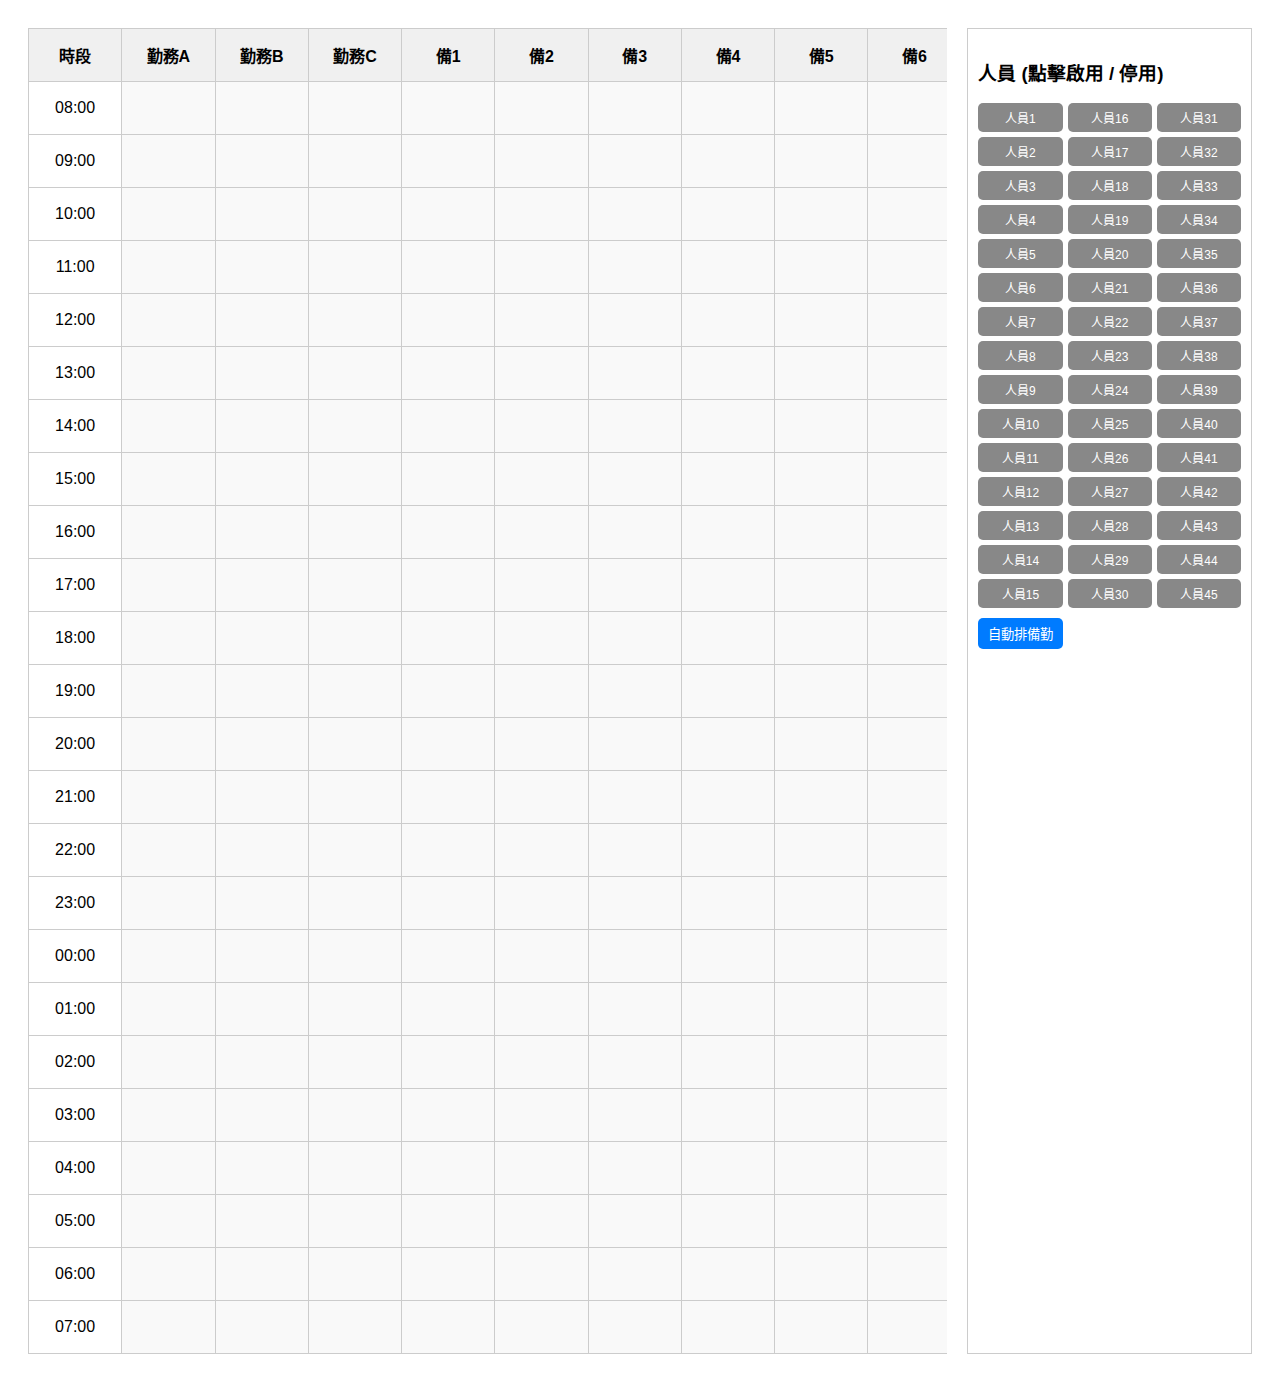
<file: original_model/duty_schedule_1.html>
<!DOCTYPE html>
<html lang="zh-TW">
<head>
  <meta charset="UTF-8">
  <title>勤務排表</title>
  <style>
    body {
      font-family: Arial, sans-serif;
      display: flex;
      gap: 20px;
      padding: 20px;
    }
    #schedule-container {
      overflow-x: auto;
    }
    table {
      border-collapse: collapse;
      min-width: 1400px;
    }
    th, td {
      border: 1px solid #ccc;
      padding: 6px;
      text-align: center;
      min-width: 80px;
      height: 40px;
    }
    th {
      background: #f0f0f0;
      position: sticky;
      top: 0;
    }
    .droppable {
      background: #f9f9f9;
      vertical-align: top;
    }
    .droppable.highlight {
      border: 2px solid #4CAF50;
      background: #eaffea;
    }

    /* 人員區塊 */
    #personnel {
      width: 400px;
      border: 1px solid #ccc;
      padding: 10px;
    }
    .person-grid {
      display: grid;
      grid-template-columns: repeat(3, 1fr);
      grid-template-rows: repeat(15, 1fr);
      gap: 5px;
    }
    .person {
      background: #888;
      color: white;
      padding: 6px;
      text-align: center;
      border-radius: 5px;
      cursor: pointer;
      font-size: 12px;
      user-select: none;
    }
    .person.active {
      background: #4CAF50;
    }

    /* 拖曳卡片 */
    .card {
      background: #007BFF;
      color: white;
      padding: 4px 6px;
      border-radius: 5px;
      cursor: grab;
      font-size: 12px;
      margin: 2px 0;
      display: inline-block;
    }
    .card:active {
      cursor: grabbing;
    }

    button {
      margin-top: 10px;
      padding: 6px 10px;
      background: #007BFF;
      color: white;
      border: none;
      border-radius: 5px;
      cursor: pointer;
    }
    button:hover {
      background: #0056b3;
    }
  </style>
</head>
<body>

  <!-- 勤務排表 -->
  <div id="schedule-container">
    <table id="schedule">
      <thead>
        <tr id="header-row">
          <th>時段</th>
          <th contenteditable="true">勤務A</th>
          <th contenteditable="true">勤務B</th>
          <th contenteditable="true">勤務C</th>
        </tr>
      </thead>
      <tbody></tbody>
    </table>
  </div>

  <!-- 右側：人員清單 -->
  <div id="personnel">
    <h3>人員 (點擊啟用 / 停用)</h3>
    <div class="person-grid" id="personGrid"></div>
    <button id="autoAssign">自動排備勤</button>
  </div>

  <script>
    const schedule = document.getElementById("schedule");
    const headerRow = document.getElementById("header-row");
    const tbody = document.querySelector("#schedule tbody");
    const personGrid = document.getElementById("personGrid");

    // 加上 備1 ~ 備11
    for (let i = 1; i <= 11; i++) {
      let th = document.createElement("th");
      th.textContent = "備" + i;
      headerRow.appendChild(th);
    }

    // 生成時段 (08:00 → 次日 07:00)
    for (let i = 0; i < 24; i++) {
      let hour = (8 + i) % 24;
      let timeLabel = (hour < 10 ? "0" : "") + hour + ":00";
      let tr = document.createElement("tr");

      // 時段欄
      let timeCell = document.createElement("td");
      timeCell.textContent = timeLabel;
      tr.appendChild(timeCell);

      // 勤務欄 (3 + 11 = 14)
      for (let j = 0; j < 14; j++) {
        let td = document.createElement("td");
        td.className = "droppable";
        td.dataset.time = timeLabel;
        tr.appendChild(td);
      }

      tbody.appendChild(tr);
    }

    // 生成 15 行 × 3 欄 → 人員
    let totalPeople = 45;
    let colCount = 3;
    let rowCount = 15;
    for (let row = 0; row < rowCount; row++) {
      for (let col = 0; col < colCount; col++) {
        let idx = row + col * rowCount + 1; // 縱向遞增
        if (idx <= totalPeople) {
          let div = document.createElement("div");
          div.className = "person";
          div.textContent = "人員" + idx;
          div.dataset.name = "人員" + idx;
          personGrid.appendChild(div);
        }
      }
    }

    // 點擊切換亮/暗 + 排序
    function updateOrder() {
      let activePersons = [...document.querySelectorAll(".person.active")];
      activePersons.forEach((p, idx) => {
        p.textContent = p.dataset.name + " (" + (idx + 1) + ")";
      });
      document.querySelectorAll(".person:not(.active)").forEach(p => {
        p.textContent = p.dataset.name;
      });
    }

    document.querySelectorAll(".person").forEach(p => {
      p.addEventListener("click", () => {
        p.classList.toggle("active");
        updateOrder();
      });
    });

    // 產生卡片
    function createCard(name) {
      let card = document.createElement("div");
      card.className = "card";
      card.textContent = name;
      card.draggable = true;

      card.addEventListener("dragstart", e => {
        e.dataTransfer.setData("text/plain", name);
        e.dataTransfer.setData("sourceId", card.parentElement.dataset.cellId || "");
      });

      return card;
    }

    // 設定表格可放卡片
    function makeDroppable(cell) {
      cell.dataset.cellId = Math.random().toString(36).substr(2, 9);
      cell.addEventListener("dragover", e => {
        e.preventDefault();
        cell.classList.add("highlight");
      });
      cell.addEventListener("dragleave", () => {
        cell.classList.remove("highlight");
      });
      cell.addEventListener("drop", e => {
        e.preventDefault();
        cell.classList.remove("highlight");

        let name = e.dataTransfer.getData("text/plain");
        let sourceId = e.dataTransfer.getData("sourceId");

        // 如果來自其他 cell，移除舊位置
        if (sourceId) {
          let sourceCell = document.querySelector(`[data-cell-id="${sourceId}"]`);
          if (sourceCell) {
            let card = [...sourceCell.querySelectorAll(".card")].find(c => c.textContent === name);
            if (card) card.remove();
          }
        }

        // 放到新格子
        cell.appendChild(createCard(name));
      });
    }

    document.querySelectorAll(".droppable").forEach(makeDroppable);

    // 自動排備勤
    document.getElementById("autoAssign").addEventListener("click", () => {
      let activePersons = [...document.querySelectorAll(".person.active")];
      if (activePersons.length > 11) {
        alert("⚠️ 啟用人員超過 11 位，無法自動排備勤！");
        return;
      }

      let personnel = activePersons.map((p, idx) => ({
        name: p.dataset.name,
        order: idx + 1
      }));

      // 清空所有備欄
      document.querySelectorAll("#schedule tbody tr").forEach(tr => {
        let cells = tr.querySelectorAll("td");
        for (let j = 4; j < cells.length; j++) {
          cells[j].innerHTML = "";
        }
      });

      // 按照規則填入
      document.querySelectorAll("#schedule tbody tr").forEach((tr, rowIndex) => {
        let cells = tr.querySelectorAll("td");

        // 每 2 小時順位往後移
        let shift = Math.floor(rowIndex / 2);

        personnel.forEach((p, idx) => {
          let newIndex = (idx + shift) % personnel.length;
          let targetCell = cells[4 + idx]; // 勤務A/B/C 後第 idx+1 個
          targetCell.appendChild(createCard(personnel[newIndex].name));
        });
      });
    });
  </script>
</body>
</html>
</file>
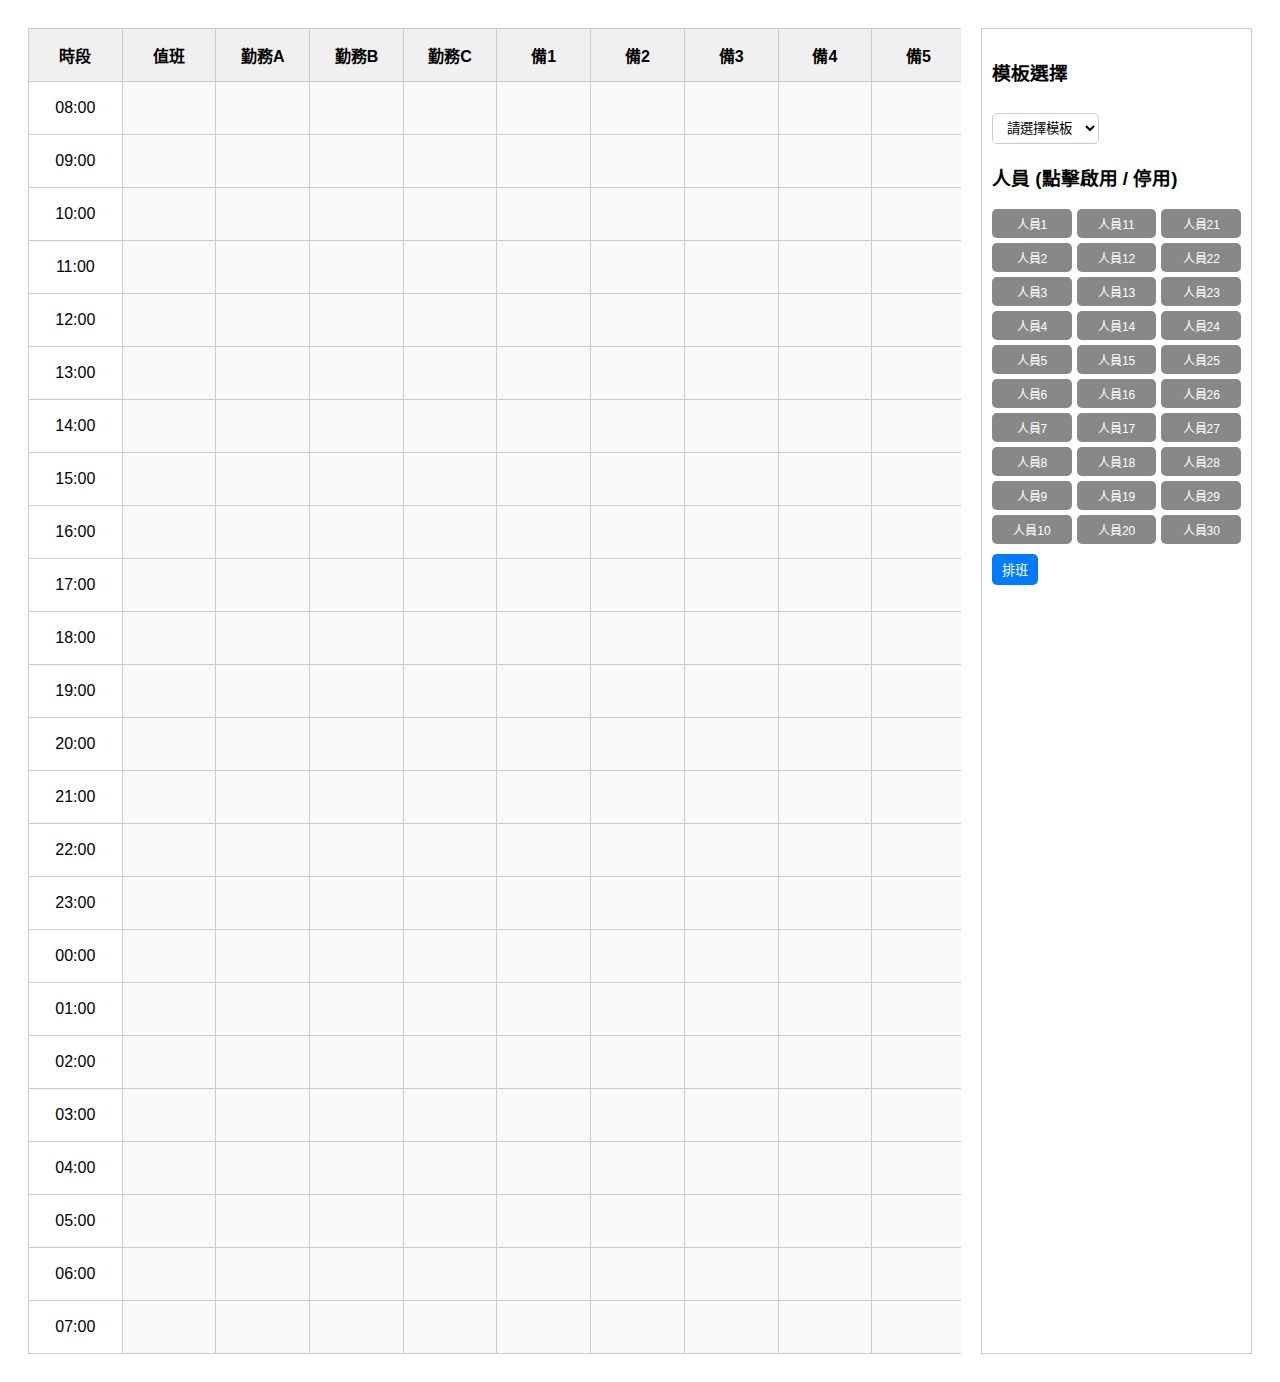
<file: original_model/duty_schedule_add_api.html>
<!DOCTYPE html>
<html lang="zh-TW">
<head>
  <meta charset="UTF-8">
  <title>勤務排表</title>
  <style>
    body {
      font-family: Arial, sans-serif;
      display: flex;
      gap: 20px;
      padding: 20px;
    }
    #schedule-container {
      overflow-x: auto;
    }
    table {
      border-collapse: collapse;
      min-width: 1500px;
    }
    th, td {
      border: 1px solid #ccc;
      padding: 6px;
      text-align: center;
      min-width: 80px;
      height: 40px;
    }
    th {
      background: #f0f0f0;
      position: sticky;
      top: 0;
    }
    .droppable {
      background: #f9f9f9;
      vertical-align: top;
    }
    .droppable.highlight {
      border: 2px solid #4CAF50;
      background: #eaffea;
    }

    #personnel {
      width: 400px;
      border: 1px solid #ccc;
      padding: 10px;
    }
    .person-grid {
      display: grid;
      grid-template-columns: repeat(3, 1fr);
      grid-template-rows: repeat(10, 1fr);
      gap: 5px;
    }
    .person {
      background: #888;
      color: white;
      padding: 6px;
      text-align: center;
      border-radius: 5px;
      cursor: pointer;
      font-size: 12px;
      user-select: none;
    }
    .person.active {
      background: #4CAF50;
    }

    .card {
      background: #007BFF;
      color: white;
      padding: 4px 6px;
      border-radius: 5px;
      cursor: grab;
      font-size: 12px;
      margin: 2px 0;
      display: inline-block;
    }
    .card:active {
      cursor: grabbing;
    }

    button, select {
      margin-top: 10px;
      padding: 6px 10px;
      background: #007BFF;
      color: white;
      border: none;
      border-radius: 5px;
      cursor: pointer;
    }
    button:hover {
      background: #0056b3;
    }
    select {
      background: white;
      color: black;
      border: 1px solid #ccc;
    }
  </style>
</head>
<body>

<div id="schedule-container">
  <table id="schedule">
    <thead>
      <tr id="header-row">
        <th>時段</th>
        <th contenteditable="true">值班</th>
        <th contenteditable="true">勤務A</th>
        <th contenteditable="true">勤務B</th>
        <th contenteditable="true">勤務C</th>
      </tr>
    </thead>
    <tbody></tbody>
  </table>
</div>

<div id="personnel">
  <h3>模板選擇</h3>
  <select id="templateSelect">
    <option value="">請選擇模板</option>
  </select>

  <h3>人員 (點擊啟用 / 停用)</h3>
  <div class="person-grid" id="personGrid"></div>

  <button id="assignPersons">排班</button>
</div>

<script>
const schedule = document.getElementById("schedule");
const headerRow = document.getElementById("header-row");
const tbody = document.querySelector("#schedule tbody");
const personGrid = document.getElementById("personGrid");

const API_URL = "https://script.googleusercontent.com/macros/echo?user_content_key=[base64]&lib=MCLDCMTFz-sB4F7VmQIL-Ie-Iy_o6_Hq8";

let templateData = {};
let currentTemplate = null;

// 加備1~備11
for (let i=1;i<=11;i++){
  let th = document.createElement("th");
  th.textContent = "備"+i;
  headerRow.appendChild(th);
}

// 生成時段與表格欄位
for (let i=0;i<24;i++){
  let hour=(8+i)%24;
  let timeLabel=(hour<10?"0":"")+hour+":00";
  let tr=document.createElement("tr");

  // 時段欄
  let timeCell=document.createElement("td");
  timeCell.textContent=timeLabel;
  tr.appendChild(timeCell);

  // 值班 + 勤務A/B/C (4欄)
  for(let j=0;j<4;j++){
    let td=document.createElement("td");
    td.className="droppable";
    td.dataset.time=timeLabel;
    tr.appendChild(td);
  }

  // 備1~備11
  for(let j=1;j<=11;j++){
    let td=document.createElement("td");
    td.className="droppable";
    td.dataset.time=timeLabel;
    tr.appendChild(td);
  }
  tbody.appendChild(tr);
}

// 生成人員30人
let totalPeople=30,colCount=3,rowCount=10;
for(let row=0;row<rowCount;row++){
  for(let col=0;col<colCount;col++){
    let idx=row+col*rowCount+1;
    if(idx<=totalPeople){
      let div=document.createElement("div");
      div.className="person";
      div.textContent="人員"+idx;
      div.dataset.name="人員"+idx;
      personGrid.appendChild(div);
    }
  }
}

// 更新字母
function updateOrder(){
  let activePersons=[...document.querySelectorAll(".person.active")];
  activePersons.forEach((p,idx)=>{
    let letter=String.fromCharCode(65+idx);
    p.dataset.letter=letter;
    p.textContent=p.dataset.name+" ("+letter+")";
  });
  document.querySelectorAll(".person:not(.active)").forEach(p=>{
    p.textContent=p.dataset.name;
    delete p.dataset.letter;
  });
}

// 點人員切換
document.querySelectorAll(".person").forEach(p=>{
  p.addEventListener("click",()=>{
    p.classList.toggle("active");
    updateOrder();
  });
});

// 建立卡片
function createCard(name){
  let card=document.createElement("div");
  card.className="card";
  card.textContent=name;
  card.draggable=true;
  card.addEventListener("dragstart",e=>{
    e.dataTransfer.setData("text/plain",name);
    card.classList.add("dragging");
    setTimeout(()=>card.style.display="none",0);
  });
  card.addEventListener("dragend",()=>{
    card.classList.remove("dragging");
    card.style.display="inline-block";
  });
  return card;
}

// 設定拖放
function makeDroppable(cell){
  cell.addEventListener("dragover",e=>{
    e.preventDefault();
    cell.classList.add("highlight");
  });
  cell.addEventListener("dragleave",()=>cell.classList.remove("highlight"));
  cell.addEventListener("drop",e=>{
    e.preventDefault();
    cell.classList.remove("highlight");
    let name=e.dataTransfer.getData("text/plain");
    if(name){
      document.querySelectorAll(".card.dragging").forEach(c=>c.remove());
      cell.appendChild(createCard(name));
    }
  });
}
document.querySelectorAll(".droppable").forEach(makeDroppable);

// 載入模板
async function loadTemplates(){
  try{
    let res=await fetch(API_URL);
    templateData=await res.json();
    let select=document.getElementById("templateSelect");
    Object.keys(templateData).forEach(key=>{
      let opt=document.createElement("option");
      opt.value=key;
      opt.textContent=key;
      select.appendChild(opt);
    });
  }catch(e){console.error("讀取模板失敗:",e);}
}

// 套用模板
document.getElementById("templateSelect").addEventListener("change",()=>{
  let key=document.getElementById("templateSelect").value;
  if(!key||!templateData[key]) return;
  currentTemplate=templateData[key];

  // 取得表格欄位名稱
  let headers=[...headerRow.querySelectorAll("th")].map(th=>th.textContent.trim());

  // 清空表格
  document.querySelectorAll("#schedule tbody tr").forEach(tr=>{
    tr.querySelectorAll("td").forEach((td,idx)=>{
      if(idx>0) td.innerHTML="";
    });
  });

  // 填入模板
  currentTemplate.forEach(item=>{
    let hour=item["時段"];
    if(hour===0||hour===24) hour=0;
    let time=(hour<10?"0":"")+hour+":00";
    let tr=[...document.querySelectorAll("#schedule tbody tr")].find(r=>r.firstChild.textContent===time);
    if(tr){
      headers.forEach((header,idx)=>{
        if(item[header]){
          let td=tr.querySelectorAll("td")[idx];
          if(td) td.textContent=item[header];
        }
      });
    }
  });
});

// 排班字母轉卡片
document.getElementById("assignPersons").addEventListener("click",()=>{
  if(!currentTemplate){alert("請先選擇模板！"); return;}
  let letterMap={};
  document.querySelectorAll(".person.active").forEach(p=>{
    if(p.dataset.letter) letterMap[p.dataset.letter]=p.dataset.name;
  });
  document.querySelectorAll("#schedule tbody tr").forEach(tr=>{
    tr.querySelectorAll("td").forEach((td,idx)=>{
      if(idx>0 && td.textContent){
        let letter=td.textContent;
        if(letterMap[letter]){
          td.innerHTML="";
          td.appendChild(createCard(letterMap[letter]));
        }
      }
    });
  });
});

loadTemplates();
</script>
</body>
</html>
</file>
